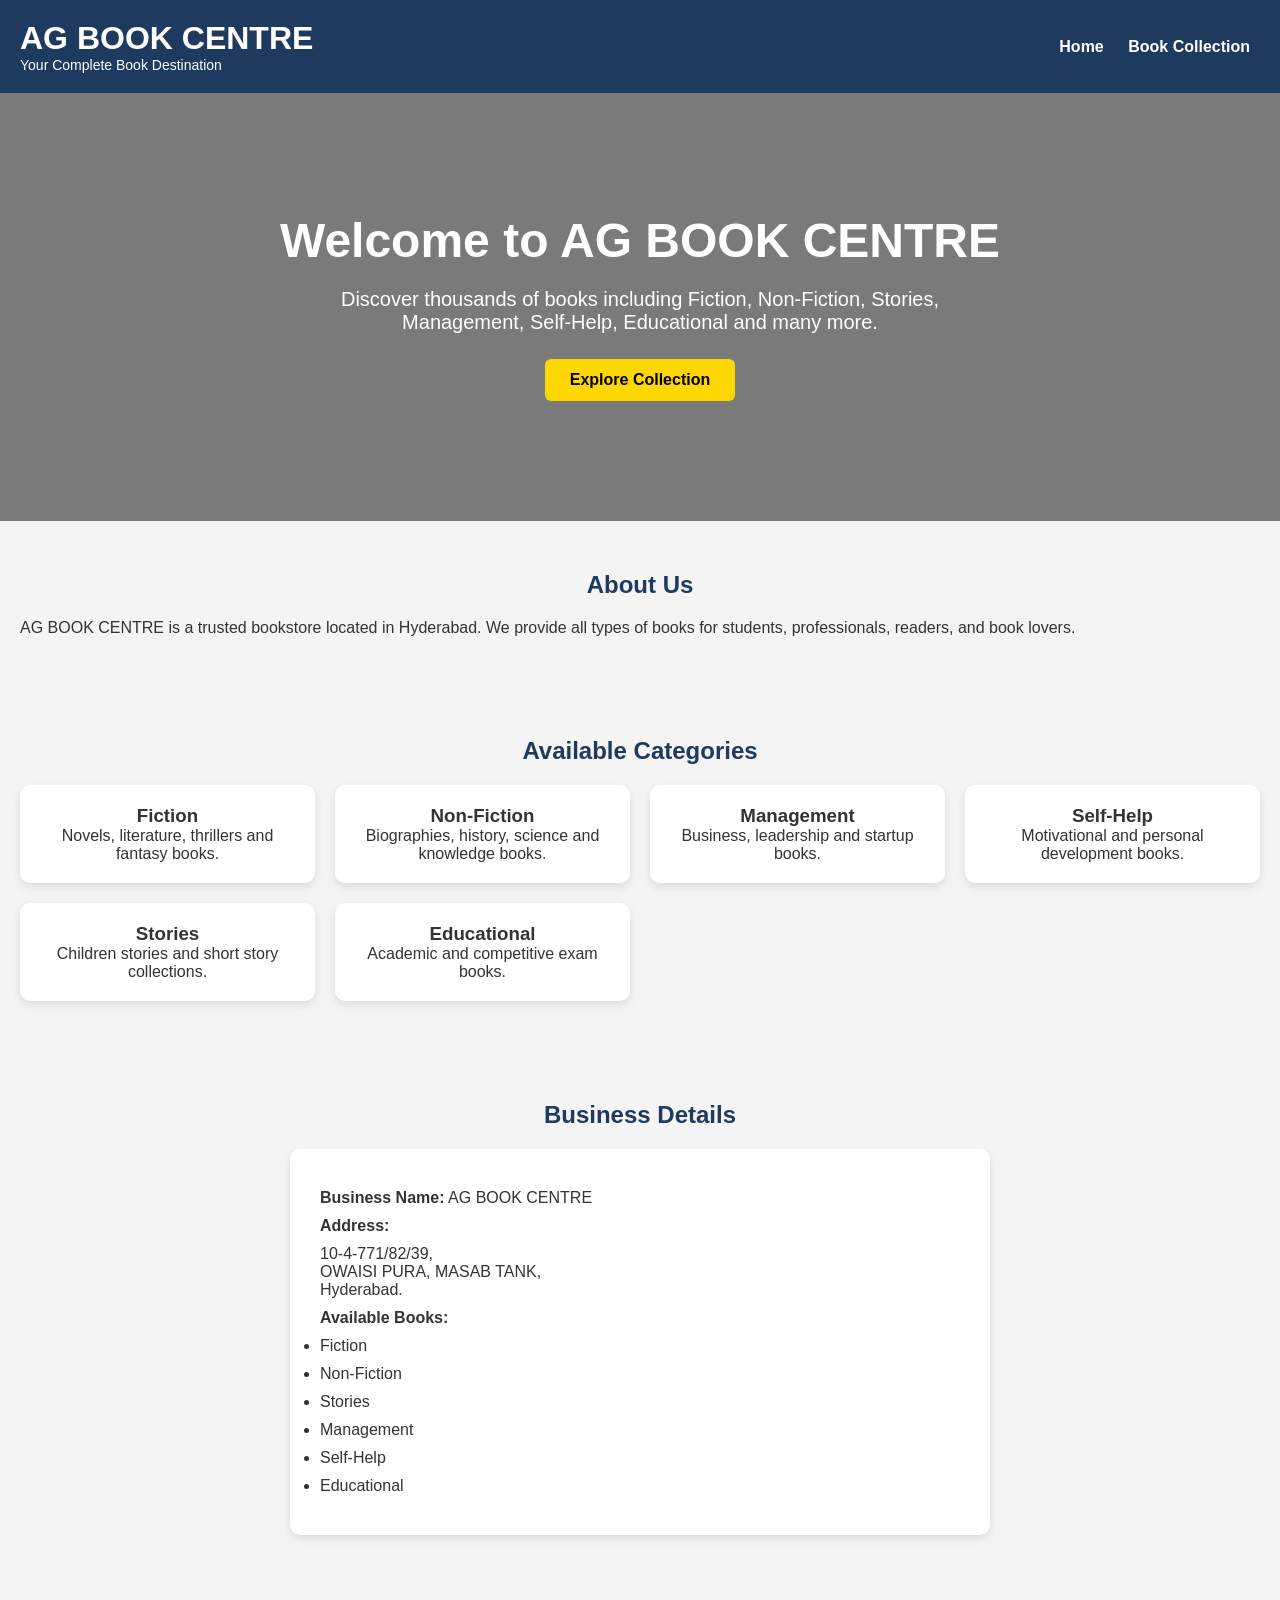
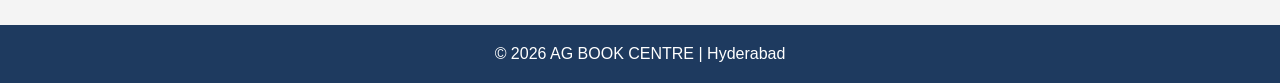
<file: index.html>
<!DOCTYPE html>
<html lang="en">
<head>
    <meta charset="UTF-8">
    <meta name="viewport" content="width=device-width, initial-scale=1.0">
    <title>AG BOOK CENTRE</title>
    <link rel="stylesheet" href="style.css">
</head>
<body>

    <header>
        <div class="logo">
            <h1>AG BOOK CENTRE</h1>
            <p>Your Complete Book Destination</p>
        </div>

        <nav>
            <a href="index.html">Home</a>
            <a href="collection.html">Book Collection</a>
        </nav>
    </header>

    <section class="hero">
        <div class="hero-text">
            <h2>Welcome to AG BOOK CENTRE</h2>
            <p>
                Discover thousands of books including Fiction, Non‑Fiction,
                Stories, Management, Self‑Help, Educational and many more.
            </p>
            <a href="collection.html" class="btn">Explore Collection</a>
        </div>
    </section>

    <section class="about">
        <h2>About Us</h2>
        <p>
            AG BOOK CENTRE is a trusted bookstore located in Hyderabad.
            We provide all types of books for students, professionals,
            readers, and book lovers.
        </p>
    </section>

    <section class="categories">
        <h2>Available Categories</h2>

        <div class="category-grid">
            <div class="card">
                <h3>Fiction</h3>
                <p>Novels, literature, thrillers and fantasy books.</p>
            </div>

            <div class="card">
                <h3>Non‑Fiction</h3>
                <p>Biographies, history, science and knowledge books.</p>
            </div>

            <div class="card">
                <h3>Management</h3>
                <p>Business, leadership and startup books.</p>
            </div>

            <div class="card">
                <h3>Self‑Help</h3>
                <p>Motivational and personal development books.</p>
            </div>

            <div class="card">
                <h3>Stories</h3>
                <p>Children stories and short story collections.</p>
            </div>

            <div class="card">
                <h3>Educational</h3>
                <p>Academic and competitive exam books.</p>
            </div>
        </div>
    </section>

    <section class="business-details">
        <h2>Business Details</h2>

        <div class="details-box">
            <p><strong>Business Name:</strong> AG BOOK CENTRE</p>
            <p><strong>Address:</strong></p>
            <p>
                10-4-771/82/39,<br>
                OWAISI PURA, MASAB TANK,<br>
                Hyderabad.
            </p>

            <p><strong>Available Books:</strong></p>
            <ul>
                <li>Fiction</li>
                <li>Non‑Fiction</li>
                <li>Stories</li>
                <li>Management</li>
                <li>Self‑Help</li>
                <li>Educational</li>
            </ul>
        </div>
    </section>

    <footer>
        <p>© 2026 AG BOOK CENTRE | Hyderabad</p>
    </footer>

</body>
</html>
</file>
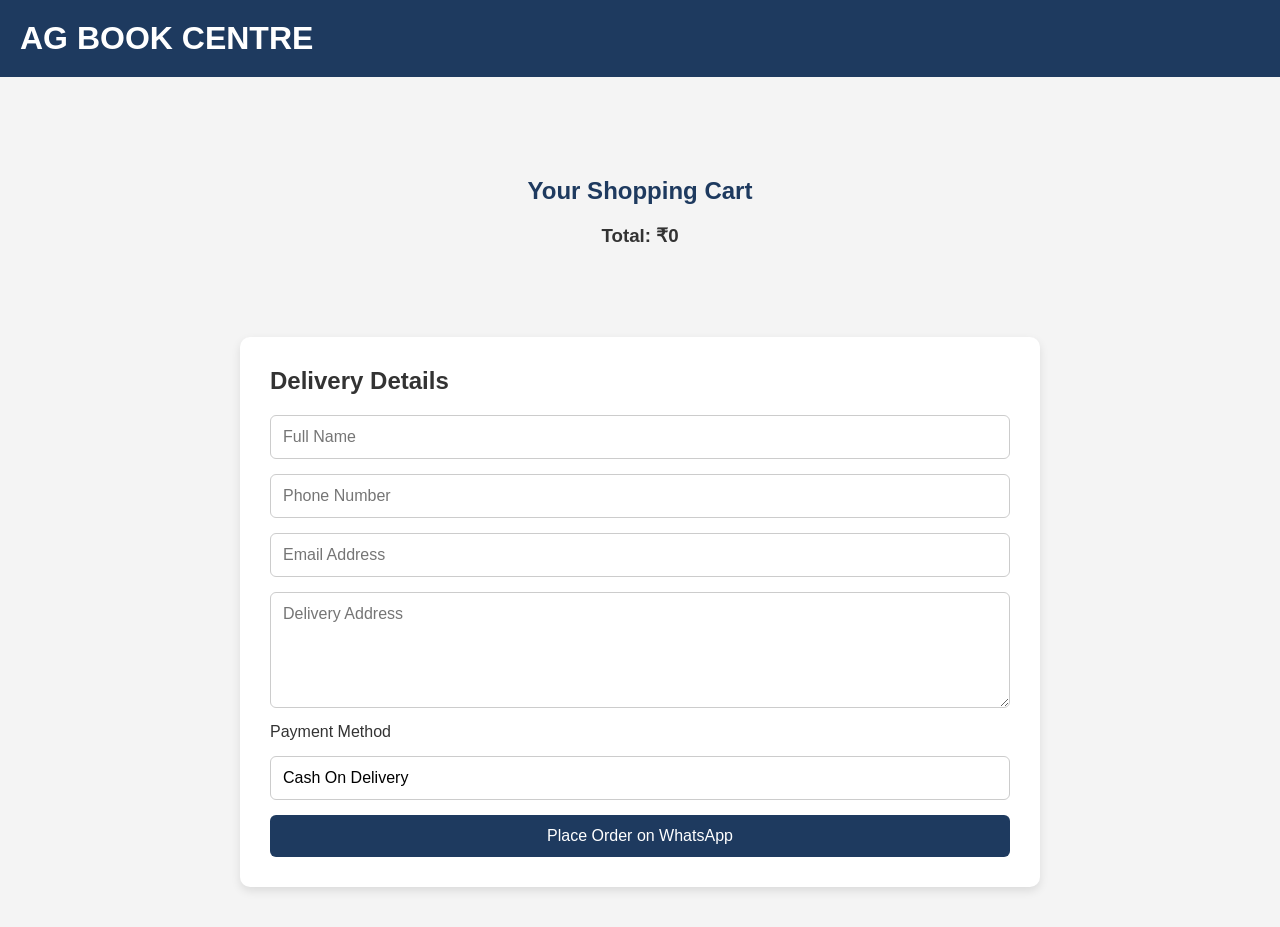
<file: cart.html>
<!DOCTYPE html>
<html lang="en">

<head>
    <meta charset="UTF-8">
    <meta name="viewport" content="width=device-width, initial-scale=1.0">
    <title>Shopping Cart - AG BOOK CENTRE</title>

    <link rel="stylesheet" href="style.css">
</head>

<body>

<header>

    <h1>AG BOOK CENTRE</h1>

</header>

<section class="cart-section">

    <h2>Your Shopping Cart</h2>

    <div id="cart-items"></div>

    <h3 id="grand-total">
        Total: ₹0
    </h3>

</section>

<section class="checkout-section">

    <h2>Delivery Details</h2>

    <form id="orderForm">

        <input
            type="text"
            id="customerName"
            placeholder="Full Name"
            required>

        <input
            type="tel"
            id="phone"
            placeholder="Phone Number"
            required>

        <input
            type="email"
            id="email"
            placeholder="Email Address"
            required>

        <textarea
            id="address"
            placeholder="Delivery Address"
            rows="5"
            required></textarea>

        <label>

            Payment Method

        </label>

        <input
    type="text"
    value="Cash On Delivery"
    readonly>

<button type="button" id="place-order">
    Place Order on WhatsApp
</button>

    </form>

</section>

<script src="cart.js"></script>

</body>

</html>

<script>

let cart =
JSON.parse(localStorage.getItem("cart")) || [];

let total = 0;

const container =
document.getElementById("cart-items");

cart.forEach(book => {

    total += book.price;

    container.innerHTML += `
        <div class="cart-item">
            <img src="${book.image}" width="100">

            <h3>${book.title}</h3>

            <p>₹${book.price}</p>
        </div>
    `;
});

document.getElementById("grand-total")
.innerText = "Total: ₹" + total;

</script>

</body>
</html>
</file>
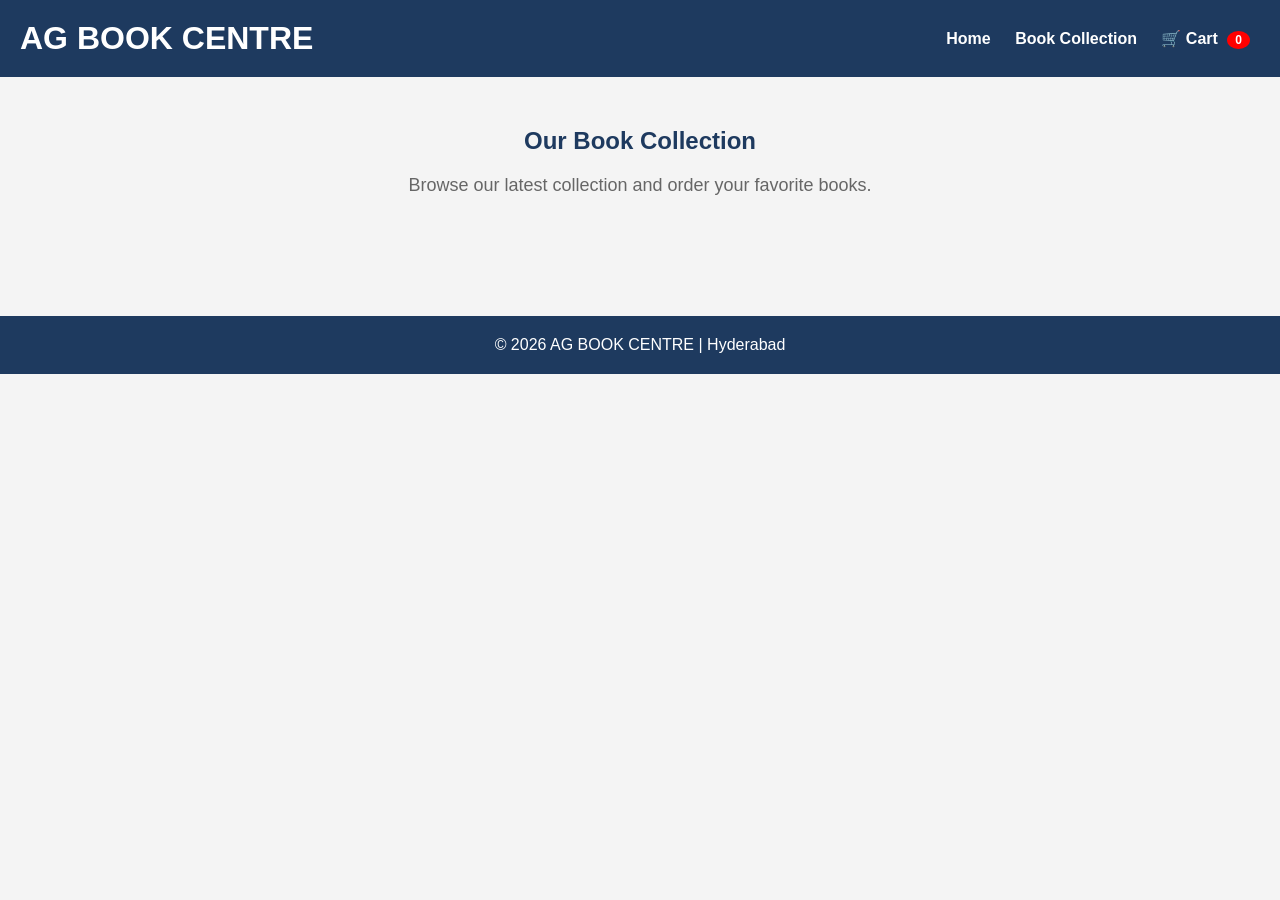
<file: collection.html>
<!DOCTYPE html>
<html lang="en">
<head>
    <meta charset="UTF-8">
    <meta name="viewport" content="width=device-width, initial-scale=1.0">
    <title>Book Collection - AG BOOK CENTRE</title>
    <link rel="stylesheet" href="style.css">
</head>
<body>

<header>
    <div class="logo">
        <h1>AG BOOK CENTRE</h1>
    </div>

    <nav>
    <a href="index.html">Home</a>
    <a href="collection.html">Book Collection</a>

    <a href="cart.html" class="cart-link">
        🛒 Cart
        <span id="cart-count">0</span>
    </a>
</nav>
</header>

<section class="collection-section">

    <h2>Our Book Collection</h2>

    <p class="collection-subtitle">
        Browse our latest collection and order your favorite books.
    </p>
    <div class="book-grid" id="book-grid">
</div>
    

</section>

<footer>
    <p>© 2026 AG BOOK CENTRE | Hyderabad</p>
</footer>

<script src="script.js"></script>
<script src="books.js"></script>

</body>
</html>
</file>
<file: style.css>
/* COLLECTION PAGE */

* {
    margin: 0;
    padding: 0;
    box-sizing: border-box;
    font-family: Arial, sans-serif;
}

body {
    background: #f4f4f4;
    color: #333;
}

/* HEADER */

header {
    background: #1e3a5f;
    color: white;
    padding: 20px;
    display: flex;
    justify-content: space-between;
    align-items: center;
    flex-wrap: wrap;
}

.logo h1 {
    font-size: 32px;
}

.logo p {
    font-size: 14px;
}

nav a {
    color: white;
    text-decoration: none;
    margin: 0 10px;
    font-weight: bold;
}

nav a:hover {
    color: #ffd700;
}

/* HERO SECTION */

.hero {
    background:
        linear-gradient(rgba(0,0,0,0.5), rgba(0,0,0,0.5)),
        url('https://images.unsplash.com/photo-1524995997946-a1c2e315a42f?q=80&w=1200&auto=format&fit=crop');

    background-size: cover;
    background-position: center;
    color: white;
    padding: 120px 20px;
    text-align: center;
}

.hero h2 {
    font-size: 48px;
    margin-bottom: 20px;
}

.hero p {
    font-size: 20px;
    max-width: 700px;
    margin: auto;
}

.btn {
    display: inline-block;
    margin-top: 25px;
    padding: 12px 25px;
    background: #ffd700;
    color: #000;
    text-decoration: none;
    font-weight: bold;
    border-radius: 6px;
}

/* SECTIONS */

.about,
.categories,
.business-details,
.collection-section,
.cart-section {
    padding: 50px 20px;
}

.about h2,
.categories h2,
.business-details h2,
.collection-section h2,
.cart-section h2 {
    text-align: center;
    margin-bottom: 20px;
    color: #1e3a5f;
}

/* CATEGORY GRID */

.category-grid {
    display: grid;
    grid-template-columns: repeat(auto-fit, minmax(250px, 1fr));
    gap: 20px;
}

.card {
    background: white;
    padding: 20px;
    border-radius: 10px;
    box-shadow: 0 4px 8px rgba(0,0,0,0.1);
    text-align: center;
}

/* COLLECTION */

.collection-subtitle {
    text-align: center;
    margin-bottom: 30px;
    color: #666;
    font-size: 18px;
}

.book-grid {
    display: grid;
    grid-template-columns: repeat(4, 1fr);
    gap: 25px;
}

.book-card {
    background: white;
    border-radius: 12px;
    padding: 20px;
    box-shadow: 0 4px 10px rgba(0,0,0,0.1);
    transition: transform 0.3s ease;
    text-align: center;
    display: flex;
    flex-direction: column;
}

.book-card:hover {
    transform: translateY(-5px);
}

.book-card img {
    width: 100%;
    height: 320px;
    object-fit: contain;
    background: #f8f8f8;
    border-radius: 8px;
    padding: 10px;
    margin-bottom: 15px;
}

.book-card h3 {
    color: #1e3a5f;
    margin-bottom: 10px;
    font-size: 22px;
}

.book-card p {
    line-height: 1.6;
    margin-bottom: 10px;
    flex-grow: 0;
}

.price {
    color: #1e3a5f;
    font-size: 24px;
    font-weight: bold;
    margin: 15px 0;
}

/* BUTTONS */

button {
    background: #1e3a5f;
    color: white;
    border: none;
    padding: 12px 20px;
    border-radius: 6px;
    cursor: pointer;
    font-size: 16px;
    margin-top: auto;
}

button:hover {
    background: #16304d;
}

/* BUSINESS DETAILS */

.details-box {
    background: white;
    max-width: 700px;
    margin: auto;
    padding: 30px;
    border-radius: 10px;
    box-shadow: 0 4px 8px rgba(0,0,0,0.1);
    text-align: left;
}

.details-box p,
.details-box li {
    margin: 10px 0;
}

/* CART */

.cart-section {
    text-align: center;
}

#cart-list {
    list-style: none;
    max-width: 600px;
    margin: auto;
}

#cart-list li {
    background: white;
    margin: 10px 0;
    padding: 15px;
    border-radius: 8px;
    box-shadow: 0 2px 6px rgba(0,0,0,0.1);
}

/* FOOTER */

footer {
    background: #1e3a5f;
    color: white;
    text-align: center;
    padding: 20px;
    margin-top: 40px;
}

/* TABLET */

@media (max-width: 1024px) {
    .book-grid {
        grid-template-columns: repeat(3, 1fr);
    }
}

/* MOBILE */

@media (max-width: 768px) {

    header {
        flex-direction: column;
        text-align: center;
    }

    nav {
        margin-top: 15px;
    }

    .hero h2 {
        font-size: 32px;
    }

    .hero p {
        font-size: 18px;
    }

    .book-grid {
        grid-template-columns: repeat(2, 1fr);
    }
}

/* SMALL MOBILE */

@media (max-width: 480px) {

    .book-grid {
        grid-template-columns: 1fr;
    }

    .book-card img {
        height: 280px;
    }
}
.cart-section {
    margin-top: 50px;
}

.cart-item {
    background: white;
    display: flex;
    align-items: center;
    gap: 15px;
    padding: 15px;
    margin-bottom: 15px;
    border-radius: 10px;
    box-shadow: 0 2px 8px rgba(0,0,0,0.1);
}

.cart-item img {
    width: 80px;
    height: 120px;
    object-fit: contain;
}

.cart-details {
    flex: 1;
}

.cart-details h4 {
    margin-bottom: 5px;
}

#total-price {
    margin-top: 20px;
    color: #1e3a5f;
    font-size: 24px;
}
.cart-link {
    position: relative;
    text-decoration: none;
    color: white;
    font-weight: bold;
}

#cart-count {
    background: red;
    color: white;
    border-radius: 50%;
    padding: 2px 8px;
    font-size: 12px;
    margin-left: 5px;
}
.checkout-section {

    max-width: 800px;

    margin: 40px auto;

    background: white;

    padding: 30px;

    border-radius: 10px;

    box-shadow: 0 4px 10px rgba(0,0,0,.1);

}

.checkout-section h2 {

    margin-bottom: 20px;

}

.checkout-section form {

    display: flex;

    flex-direction: column;

    gap: 15px;

}

.checkout-section input,
.checkout-section textarea {

    padding: 12px;

    border: 1px solid #ccc;

    border-radius: 6px;

    font-size: 16px;

}

.cart-item {

    display: flex;

    align-items: center;

    gap: 20px;

    background: white;

    padding: 20px;

    margin-bottom: 15px;

    border-radius: 10px;

}

.cart-item img {

    width: 80px;

    height: 120px;

    object-fit: contain;
}
</file>
